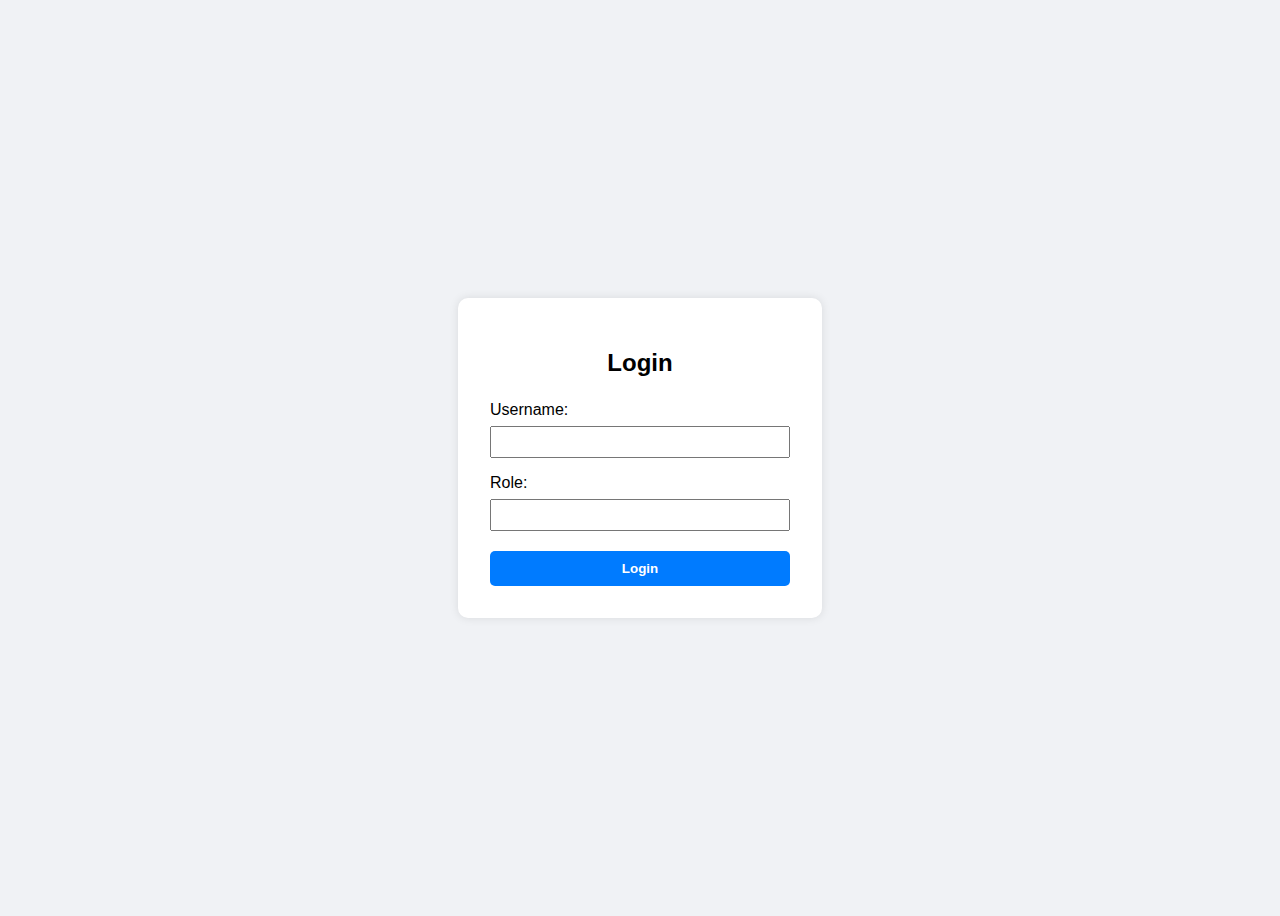
<file: sessionTest/index.html>
<!DOCTYPE html>
<html lang="en">
<head>
  <meta charset="UTF-8">
  <title>Login</title>
  <style>
    body {
      font-family: 'Segoe UI', sans-serif;
      background: #f0f2f5;
      display: flex;
      justify-content: center;
      align-items: center;
      height: 100vh;
    }
    form {
      background: white;
      padding: 2em;
      border-radius: 10px;
      box-shadow: 0 0 10px rgba(0,0,0,0.1);
      width: 300px;
    }
    h2 {
      text-align: center;
      margin-bottom: 1em;
    }
    label {
      display: block;
      margin-top: 1em;
    }
    input {
      width: 100%;
      padding: 0.5em;
      margin-top: 0.5em;
      box-sizing: border-box;
    }
    button {
      margin-top: 1.5em;
      width: 100%;
      padding: 0.75em;
      background-color: #007bff;
      border: none;
      color: white;
      font-weight: bold;
      border-radius: 5px;
      cursor: pointer;
    }
    button:hover {
      background-color: #0056b3;
    }
  </style>
</head>
<body>
  <form id="loginForm">
    <h2>Login</h2>
    <label>Username:
      <input type="text" name="username" required>
    </label>
    <label>Role:
      <input type="text" name="role" required>
    </label>
    <button type="submit">Login</button>
  </form>

  <script>
    document.getElementById("loginForm").addEventListener("submit", async (e) => {
      e.preventDefault();
      const formData = new FormData(e.target);
      const data = new URLSearchParams(formData).toString();

      const response = await fetch("/login/addUser.js", {
        method: "POST",
        headers: {
          "Content-Type": "application/x-www-form-urlencoded"
        },
        body: data
      });

      if (response.ok) {
        document.cookie = await response.text(); // sets session_id
        // Redirect to /session
        window.location.href = "/session";
      } else {
        alert("Login failed.");
      }
    });
  </script>
</body>
</html>
</file>
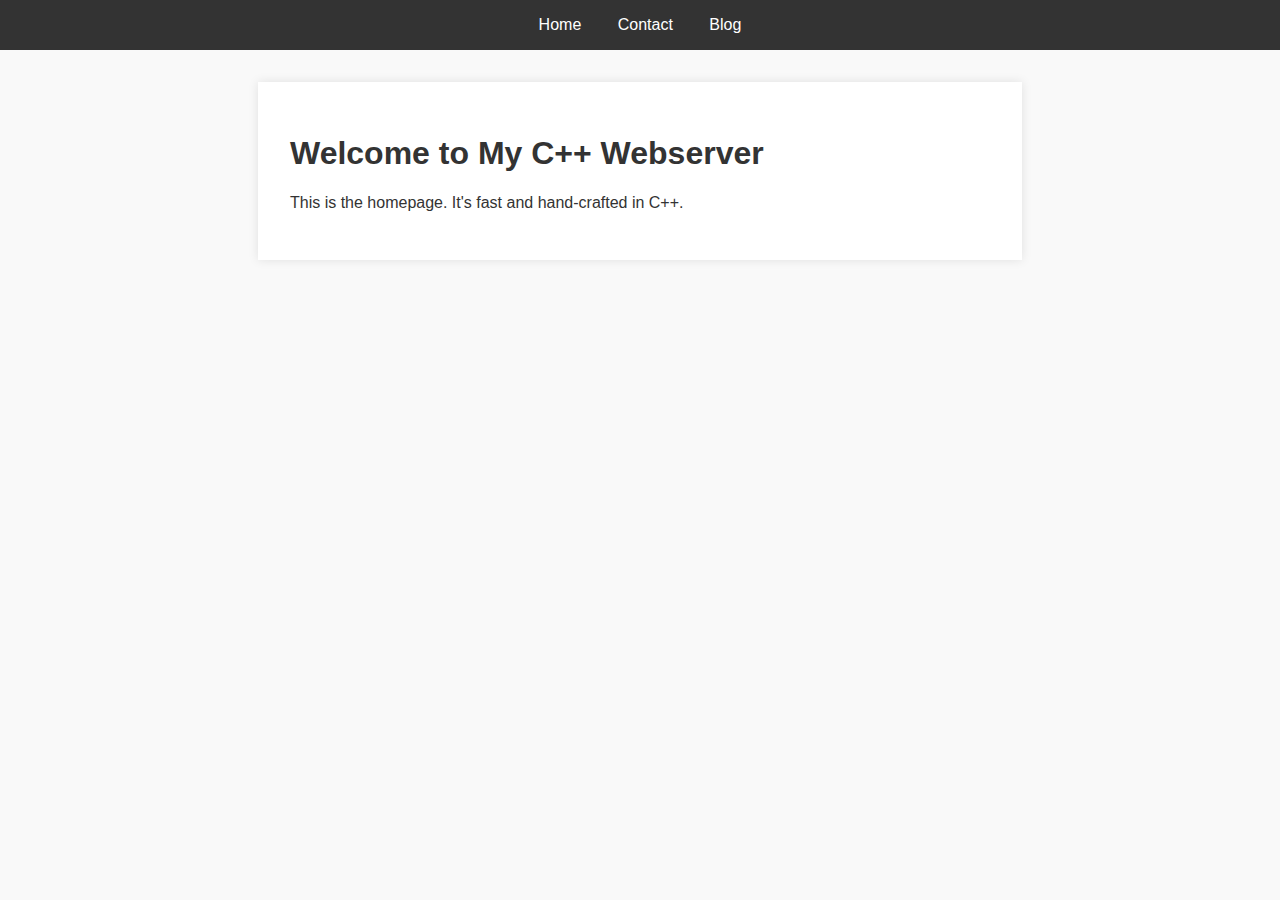
<file: staticws4cgitesting/index.html>
<!DOCTYPE html>
<html lang="en">
<head>
  <meta charset="UTF-8" />
  <title>MySite Home</title>
  <link rel="stylesheet" href="style.css" />
</head>
<body>
  <nav>
    <a href="index.html">Home</a>
    <a href="contact.html">Contact</a>
    <a href="blog.html">Blog</a>
  </nav>
  <main>
    <h1>Welcome to My C++ Webserver</h1>
    <p>This is the homepage. It's fast and hand-crafted in C++.</p>
  </main>
  <script src="script.js"></script>
</body>
</html>
</file>
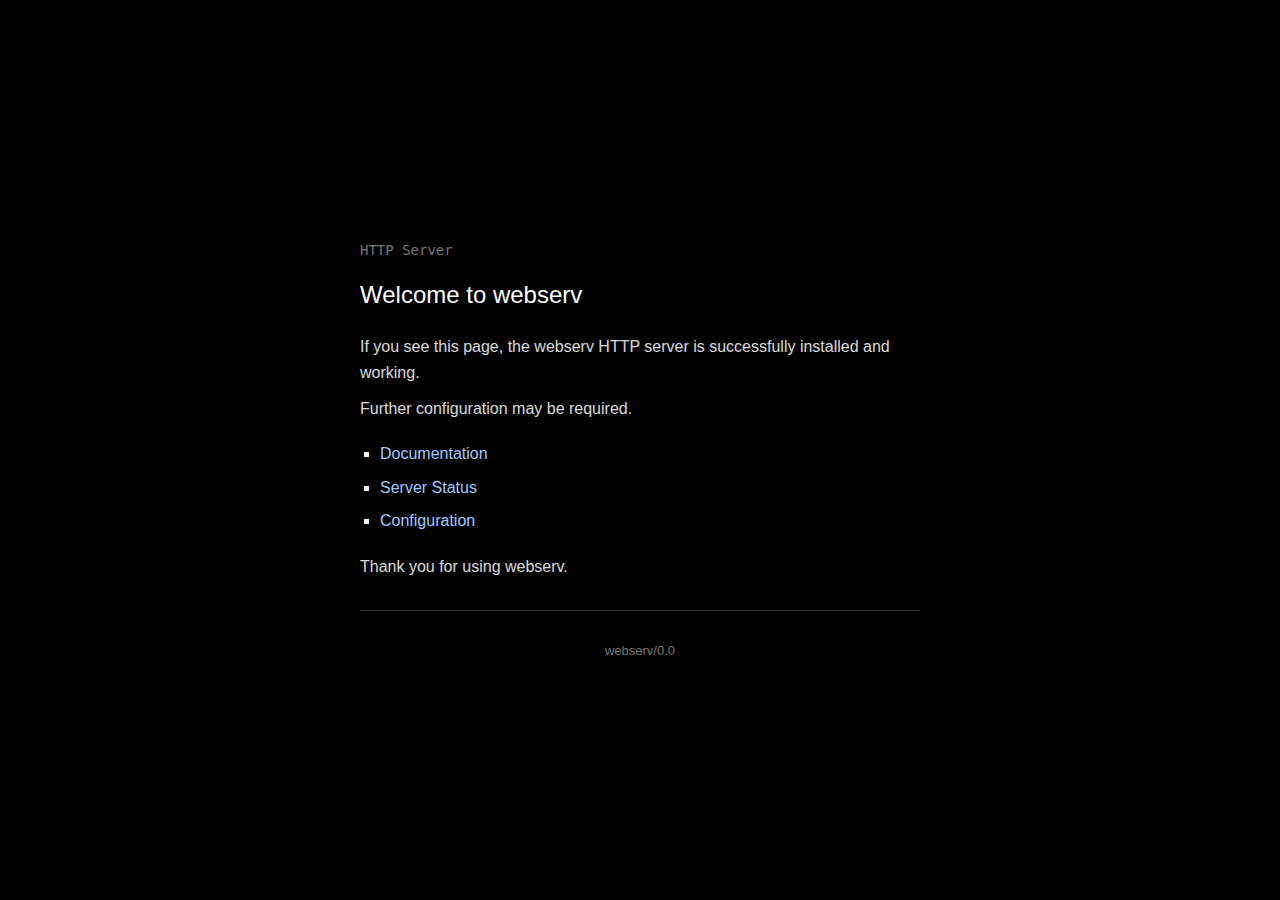
<file: tests/index.html>
<!DOCTYPE html>
<html lang="en">
    <head>
        <meta charset="UTF-8">
        <meta name="viewport" content="width=device-width, initial-scale=1.0">
        <title>Welcome to webserv</title>
        <style>
            body {
                font-family: Tahoma, Arial, sans-serif;
                line-height: 1.6;
                font-size: 16px;
                color: #f0f0f0;
                padding: 0;
                margin: 0;
                background-color: #000;
                display: flex;
                justify-content: center;
                align-items: center;
                height: 100vh;
            }
            
            .container {
                width: 35em;
                max-width: 90%;
                background-color: #000;
                padding: 30px;
            }
            
            h1 {
                margin: 0 0 20px 0;
                font-size: 24px;
                color: #fff;
                font-weight: 500;
            }
            
            p {
                margin: 10px 0;
                opacity: 0.9;
            }
            
            hr {
                border: none;
                border-top: 1px solid #333;
                margin: 30px 0;
            }
            
            .footer {
                font-size: 13px;
                color: #777;
                text-align: center;
            }
            
            .server-info {
                font-family: monospace;
                font-size: 14px;
                color: #777;
                margin-bottom: 15px;
            }
            
            ul {
                list-style-type: square;
                padding-left: 20px;
                margin: 20px 0;
            }
            
            li {
                margin-bottom: 8px;
            }
            
            a {
                color: #9ecbff;
                text-decoration: none;
            }
            
            a:hover {
                text-decoration: underline;
            }
            
            @media (max-width: 600px) {
                .container {
                    padding: 20px;
                }
                
                h1 {
                    font-size: 22px;
                }
            }
        </style>
    </head>
    <body>
        <div class="container">
            <div class="server-info">HTTP Server</div>
            <h1>Welcome to webserv</h1>
            <p>If you see this page, the webserv HTTP server is successfully installed and working.</p>
            <p>Further configuration may be required.</p>
            
            <ul>
                <li><a href="/docs/">Documentation</a></li>
                <li><a href="/status">Server Status</a></li>
                <li><a href="/config">Configuration</a></li>
            </ul>
            
            <p>Thank you for using webserv.</p>
            
            <hr>
            <div class="footer">
                webserv/0.0
            </div>
        </div>
    </body>
</html>
</file>
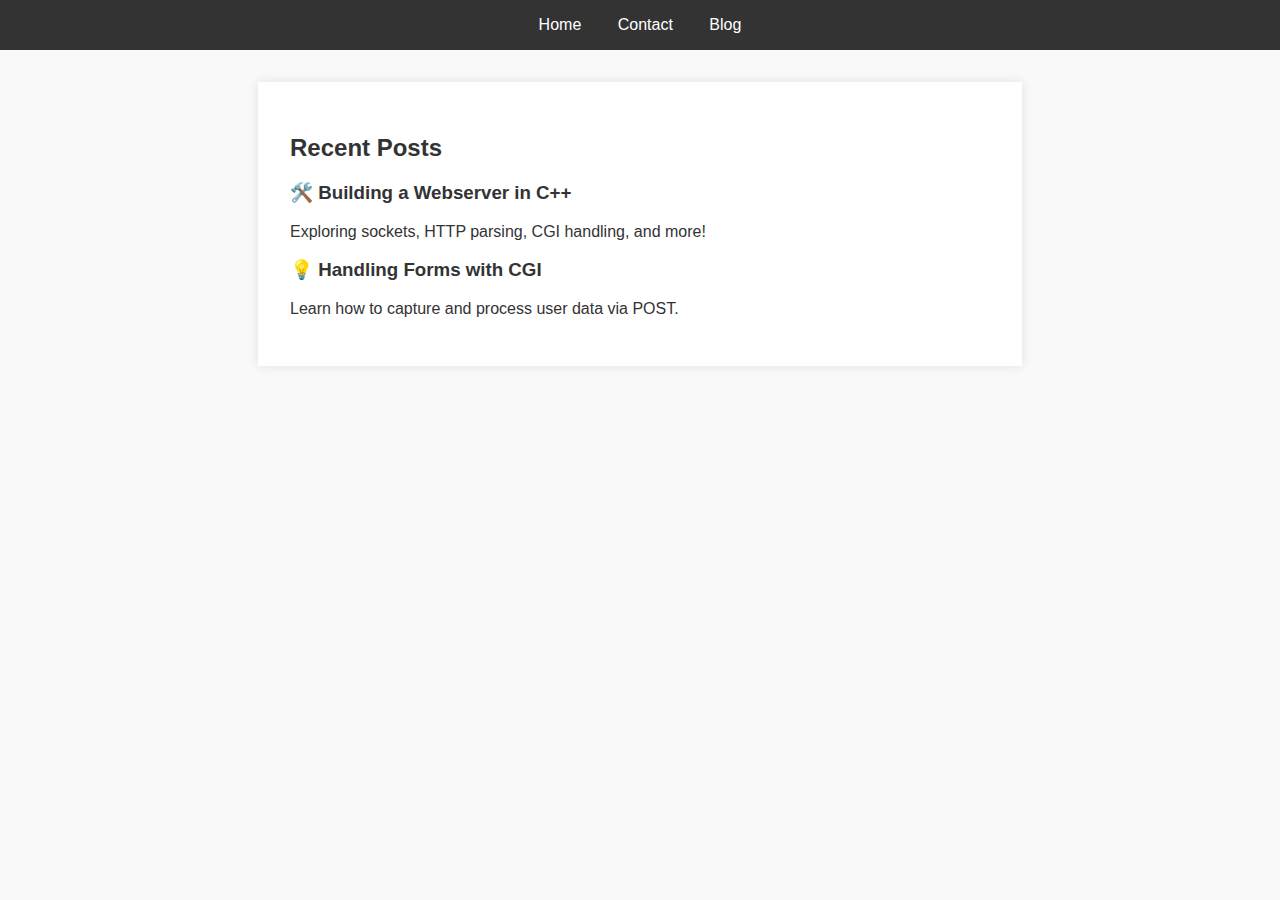
<file: staticws4cgitesting/blog.html>
<!DOCTYPE html>
<html lang="en">
<head>
  <meta charset="UTF-8" />
  <title>Blog</title>
  <link rel="stylesheet" href="style.css" />
</head>
<body>
  <nav>
    <a href="index.html">Home</a>
    <a href="contact.html">Contact</a>
    <a href="blog.html">Blog</a>
  </nav>
  <main>
    <h2>Recent Posts</h2>
    <article>
      <h3>🛠️ Building a Webserver in C++</h3>
      <p>Exploring sockets, HTTP parsing, CGI handling, and more!</p>
    </article>
    <article>
      <h3>💡 Handling Forms with CGI</h3>
      <p>Learn how to capture and process user data via POST.</p>
    </article>
  </main>
</body>
</html>
</file>
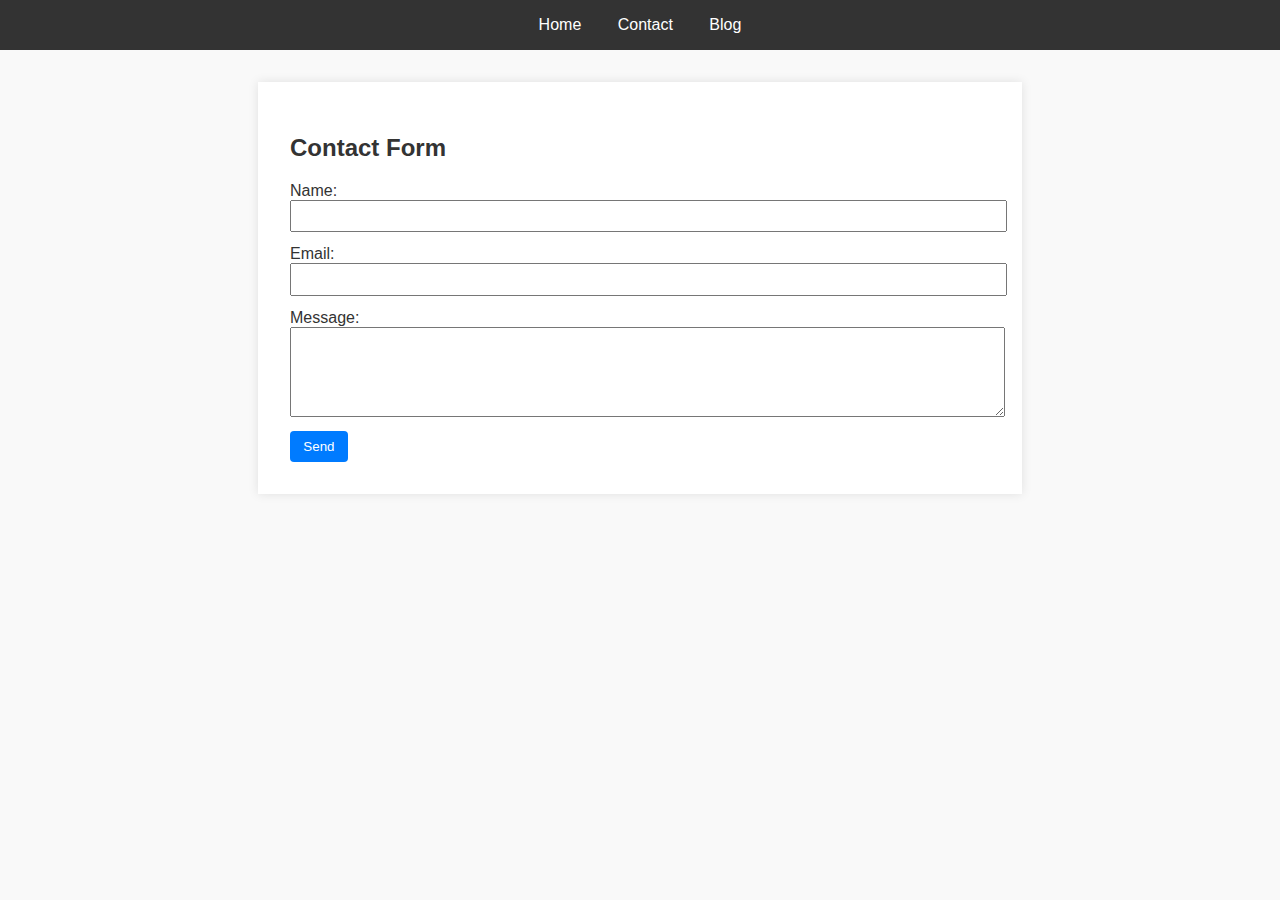
<file: staticws4cgitesting/contact.html>
<!DOCTYPE html>
<html lang="en">
<head>
  <meta charset="UTF-8" />
  <title>Contact Us</title>
  <link rel="stylesheet" href="style.css" />
</head>
<body>
  <nav>
    <a href="index.html">Home</a>
    <a href="contact.html">Contact</a>
    <a href="blog.html">Blog</a>
  </nav>
  <main>
    <h2>Contact Form</h2>
    <form action="/cgi/contact.cgi" method="POST">
      <label for="name">Name:</label>
      <input name="name" id="name" required />

      <label for="email">Email:</label>
      <input name="email" id="email" type="email" required />

      <label for="message">Message:</label>
      <textarea name="message" id="message" rows="5"></textarea>

      <button type="submit">Send</button>
    </form>
  </main>
</body>
</html>
</file>
<file: staticws4cgitesting/style.css>
body {
    font-family: Arial, sans-serif;
    background: #f9f9f9;
    margin: 0;
    padding: 0;
    color: #333;
  }
  
  nav {
    background: #333;
    padding: 1em;
    text-align: center;
  }
  
  nav a {
    color: white;
    text-decoration: none;
    margin: 0 1em;
  }
  
  main {
    padding: 2em;
    max-width: 700px;
    margin: auto;
    background: white;
    box-shadow: 0 0 10px rgba(0,0,0,0.1);
    margin-top: 2em;
  }
  
  form input, form textarea {
    display: block;
    width: 100%;
    margin-bottom: 1em;
    padding: 0.5em;
  }
  
  button {
    background-color: #007BFF;
    color: white;
    padding: 0.6em 1em;
    border: none;
    border-radius: 4px;
  }
</file>
